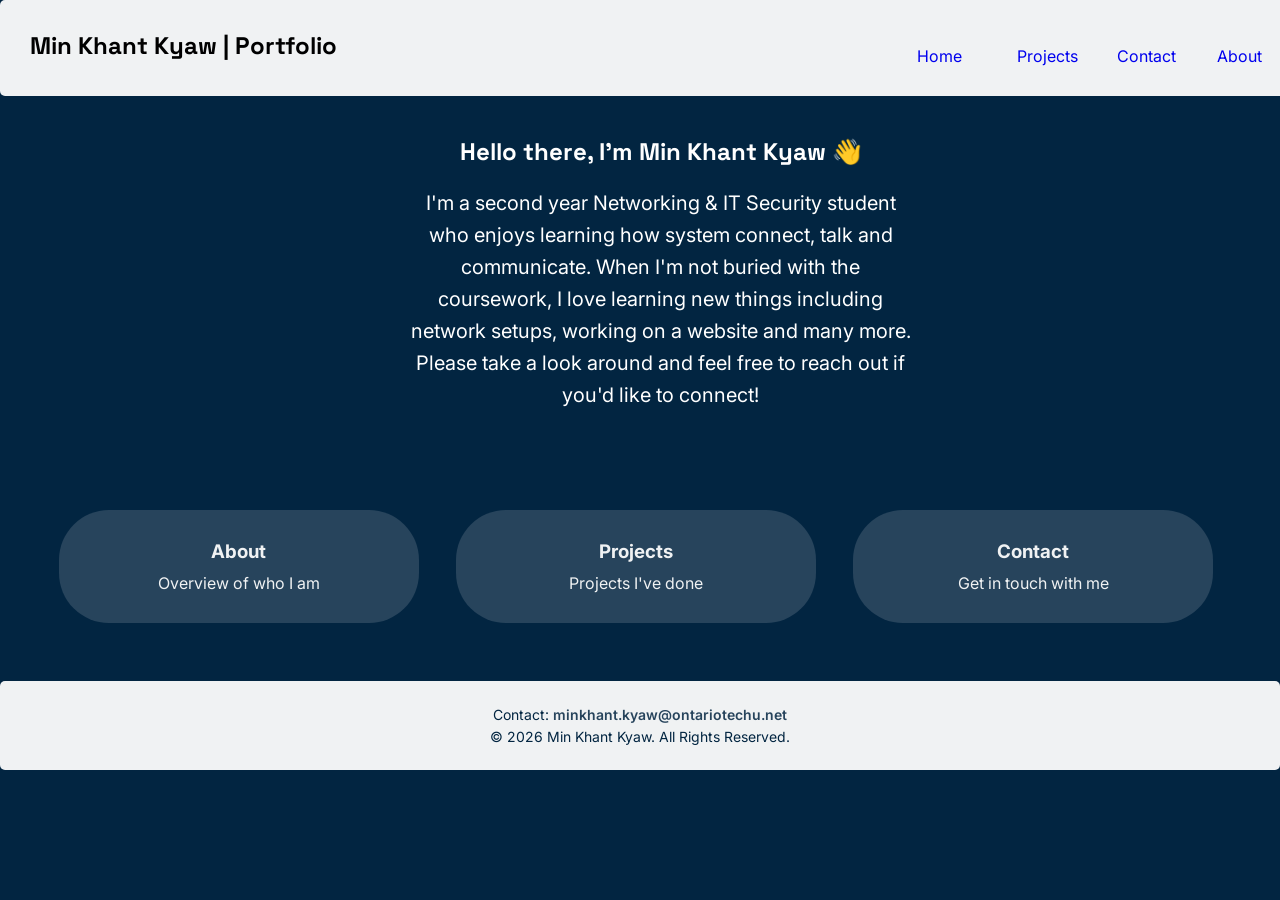
<file: index.html>
<!DOCTYPE html>
<html lang="en">
    <head>
        <meta charset="UTF-8">
        <!--Sets the title display-->
        <title>Min Khant Kyaw | Portfolio</title>
        <!--Connects to google fonts-->
        <link rel="preconnect" href="https://fonts.googleapis.com">
        <link rel="preconnect" href="https://fonts.gstatic.com" crossorigin>
        <link href="https://fonts.googleapis.com/css2?family=Inter:wght@400;600&family=Space+Grotesk:wght@300..700&display=swap" rel="stylesheet">
        <!--Main CSS link-->
        <link rel="stylesheet" href="style.css">
        <!--Linking different viewports-->
        <meta name="viewport" content="width=device-width, initial-scale=1.0">
        <link rel="stylesheet" href="mobile.css" media="screen and (max-width: 480px)">
        <link rel="stylesheet" href="tablet.css" media="screen and (min-width: 481px) and (max-width: 960px)">
        <link rel="stylesheet" href="style.css"  media="screen and (min-width: 961px)"> 
    </head>
    <!--Contains Visible Content-->
    <body>
         <div class="wrapper">
            <header>
                <h2>Min Khant Kyaw | Portfolio</h2>
                <!--Section containing navigation links-->
                <nav>
                    <!--Creates an unordered list-->
                    <ul>
                        <li><a href="index.html">Home</a></li>
                        <li><a href="projects.html">Projects</a></li>
                        <li><a href="contact.html">Contact</a></li>
                        <li><a href="about.html">About</a></li>
                    </ul>
                </nav>
                <div class="clear"></div>
            </header>
            <!--Main content-->
            <main>
                <article>
                    <!--Group intro-->
                    <h1>Hello there, I'm Min Khant Kyaw 👋</h1>
                    <p>I'm a second year Networking & IT Security student who enjoys learning how system connect, talk and communicate. 
                       When I'm not buried with the coursework, I love learning new things including
                       network setups, working on a website and many more. Please take a look around and 
                       feel free to reach out if you'd like to connect!
                    </p>
                </article>
                
                <!--group three box links-->
                <section class="box-links">
                    <a href="about.html" class="links-box">
                        <h3>About</h3>
                        <p>Overview of who I am</p>
                    </a>
                    <a href="projects.html" class="links-box">
                        <h3>Projects</h3>
                        <p>Projects I've done</p>
                    </a>
                    <a href="contact.html" class="links-box">
                    <h3>Contact</h3>
                    <p>Get in touch with me</p>
                    </a>
                    <div class="clear"></div>

                </section>
                
            </main>

        </div>
        <!--identify footer-->
        <footer>
            <div class="footer">
                <address>
                     Contact: <a href="mailto:minkhant.kyaw@ontariotechu.net">minkhant.kyaw@ontariotechu.net</a>
                </address>
                <p>&copy; 2026 Min Khant Kyaw. All Rights Reserved.</p>
            </div>
        </footer>
    </body>
</html>
</file>
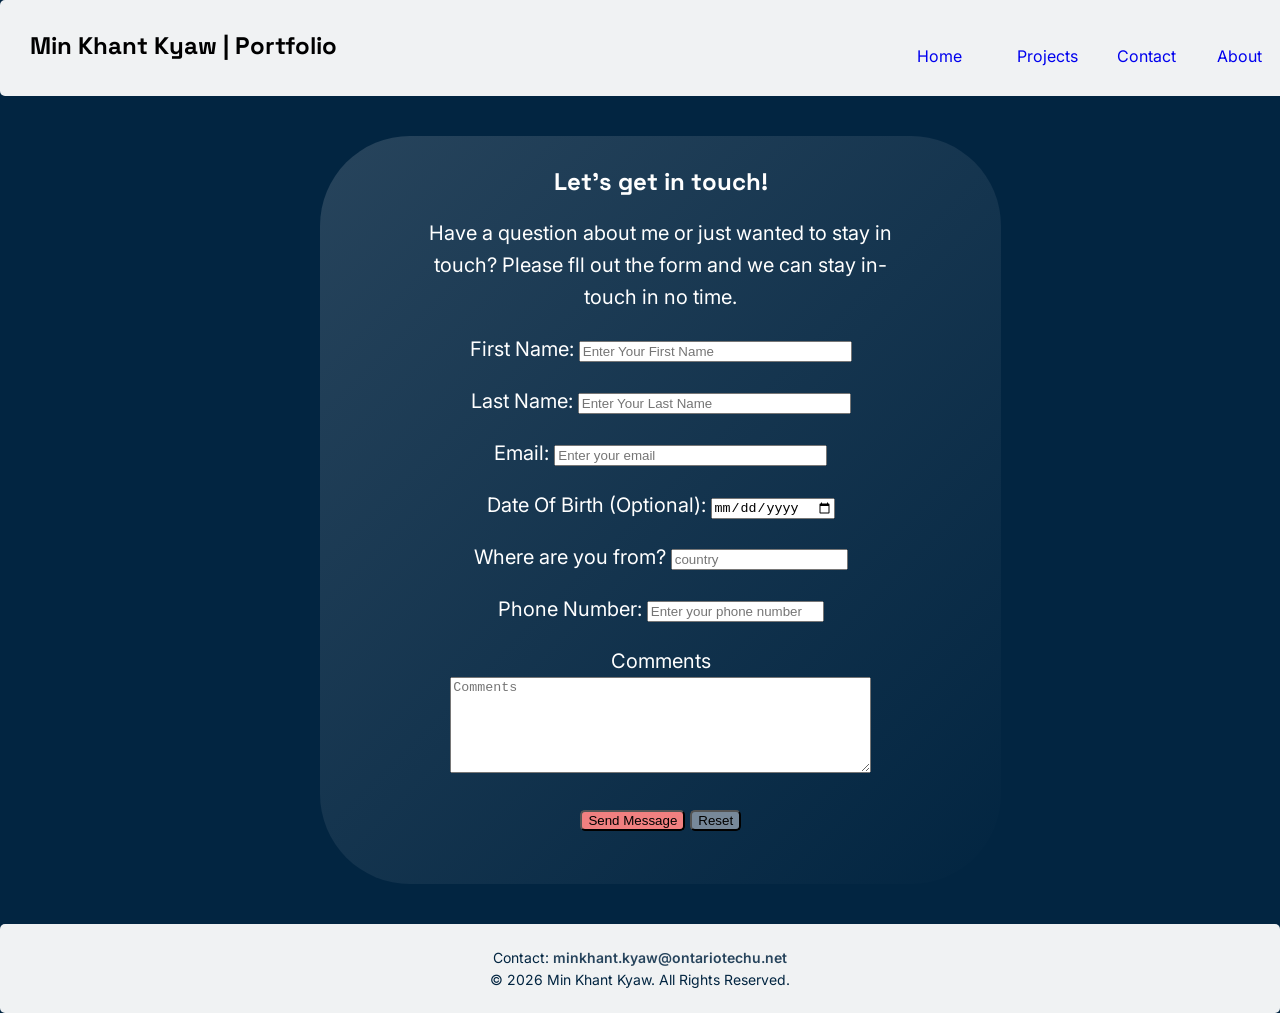
<file: contact.html>
<!DOCTYPE html>
<html lang="en">
    <head>
        <meta charset="UTF-8">
        <title>Min Khant Kyaw | Portfolio</title>
        <link rel="preconnect" href="https://fonts.googleapis.com">
        <link rel="preconnect" href="https://fonts.gstatic.com" crossorigin>
        <link href="https://fonts.googleapis.com/css2?family=Inter:wght@400;600&family=Space+Grotesk:wght@300..700&display=swap" rel="stylesheet">
        <link rel="stylesheet" href="style.css">
        <meta name="viewport" content="width=device-width, initial-scale=1.0">
        <link rel="stylesheet" href="mobile.css" media="screen and (max-width: 480px)">
        <link rel="stylesheet" href="tablet.css" media="screen and (min-width: 481px) and (max-width: 960px)">
        <link rel="stylesheet" href="style.css"  media="screen and (min-width: 961px)">
    </head>
    <body>
        <div class="wrapper">
            <header>
                <h2>Min Khant Kyaw | Portfolio</h2>
                <nav>
                    <ul>
                        <li><a href="index.html">Home</a></li>
                        <li><a href="projects.html">Projects</a></li>
                        <li><a href="contact.html">Contact</a></li>
                        <li><a href="about.html">About</a></li>
                    </ul>
                </nav>
                <div class="clear"></div>
            </header>
            
            <main>
                <!--contact form-->
                <article class="contact">
                    <h1>Let's get in touch!</h1>
                    <p> Have a question about me or just wanted to stay in touch? 
                        Please fll out the form and we can stay in-touch in no time.
                    </p>
                    <form action="mailto:minkhant.kyaw@ontariotechu.net?subject=Contact&Feedback"
                    method="post" enctype="text/plain" name="contactForm">

                    <p>
                        <label for="FirstName">First Name:</label>
                        <input type="text" id="FirstName" name="FirstName" size="32" placeholder="Enter Your First Name" required>
                    </p>
                    <p>
                        <label for="LastName">Last Name:</label>
                        <input type="text" id="LastName" name="LastName" size="32" placeholder="Enter Your Last Name" required>
                    </p>

                    <p>
                        <label for="email">Email:</label>
                        <input type="email" id="email" name="email" size="32" placeholder="Enter your email" required>

                    </p>

                    <p>
                        <label for="dob">Date Of Birth (Optional): </label>
                        <input type="date" id="dob" name="dob" size="32" >
                               
                    </p>
                    <p>
                    <label for="country">Where are you from? </label>
                    <input list="Countries" id="country" placeholder="country">
                    </p>
                 
                    <datalist id="Countries">
                        <option value="Afghanistan"></option>
                        <option value="Albania"></option>
                        <option value="Algeria"></option>
                        <option value="American Samoa">American Samoa</option> 
                        <option value="Andorra">Andorra</option> 
                        <option value="Angola">Angola</option> 
                        <option value="Anguilla">Anguilla</option> 
                        <option value="Antarctica">Antarctica</option> 
                        <option value="Antigua and Barbuda">Antigua and Barbuda</option> 
                        <option value="Argentina">Argentina</option> 
                        <option value="Armenia">Armenia</option> 
                        <option value="Aruba">Aruba</option> 
                        <option value="Australia">Australia</option> 
                        <option value="Austria">Austria</option> 
                        <option value="Azerbaijan">Azerbaijan</option> 
                        <option value="Bahamas">Bahamas</option> 
                        <option value="Bahrain">Bahrain</option> 
                        <option value="Bangladesh">Bangladesh</option> 
                        <option value="Barbados">Barbados</option> 
                        <option value="Belarus">Belarus</option> 
                        <option value="Belgium">Belgium</option> 
                        <option value="Belize">Belize</option> 
                        <option value="Benin">Benin</option> 
                        <option value="Bermuda">Bermuda</option> 
                        <option value="Bhutan">Bhutan</option> 
                        <option value="Bolivia">Bolivia</option> 
                        <option value="Bosnia and Herzegovina">Bosnia and Herzegovina</option> 
                        <option value="Botswana">Botswana</option> 
                        <option value="Bouvet Island">Bouvet Island</option> 
                        <option value="Brazil">Brazil</option> 
                        <option value="British Indian Ocean Territory">British Indian Ocean Territory</option> 
                        <option value="Brunei Darussalam">Brunei Darussalam</option> 
                        <option value="Bulgaria">Bulgaria</option> 
                        <option value="Burkina Faso">Burkina Faso</option> 
                        <option value="Burundi">Burundi</option> 
                        <option value="Cambodia">Cambodia</option> 
                        <option value="Cameroon">Cameroon</option> 
                        <option value="Canada">Canada</option> 
                        <option value="Cape Verde">Cape Verde</option> 
                        <option value="Cayman Islands">Cayman Islands</option> 
                        <option value="Central African Republic">Central African Republic</option> 
                        <option value="Chad">Chad</option> 
                        <option value="Chile">Chile</option> 
                        <option value="China">China</option> 
                        <option value="Christmas Island">Christmas Island</option> 
                        <option value="Cocos (Keeling) Islands">Cocos (Keeling) Islands</option> 
                        <option value="Colombia">Colombia</option> 
                        <option value="Comoros">Comoros</option> 
                        <option value="Congo">Congo</option> 
                        <option value="Congo, The Democratic Republic of The">Congo, The Democratic Republic of The</option> 
                        <option value="Cook Islands">Cook Islands</option> 
                        <option value="Costa Rica">Costa Rica</option> 
                    </datalist>

                    <p>
                        <label for="phone">Phone Number: </label>
                        <input type="tel" id="phone" name="phone" placeholder="Enter your phone number">
                    </p>

                    <p>
                        <label for="comments">Comments</label><br>
                        <textarea name="comments" id="comments" rows="6" cols="50" placeholder="Comments"></textarea>
                    </p>
                    <p class="buttons">
                        <input type="submit" value="Send Message">
                        <input type="reset" value="Reset">
                    </p>
                
                </form>
                </article>
            </main>
        </div>
         <footer>
            <div class="footer">
                <address>
                     Contact: <a href="mailto:minkhant.kyaw@ontariotechu.net">minkhant.kyaw@ontariotechu.net</a>
                </address>
                <p>&copy; 2026 Min Khant Kyaw. All Rights Reserved.</p>
            </div>
        </footer>
    </body>
</html>
</file>
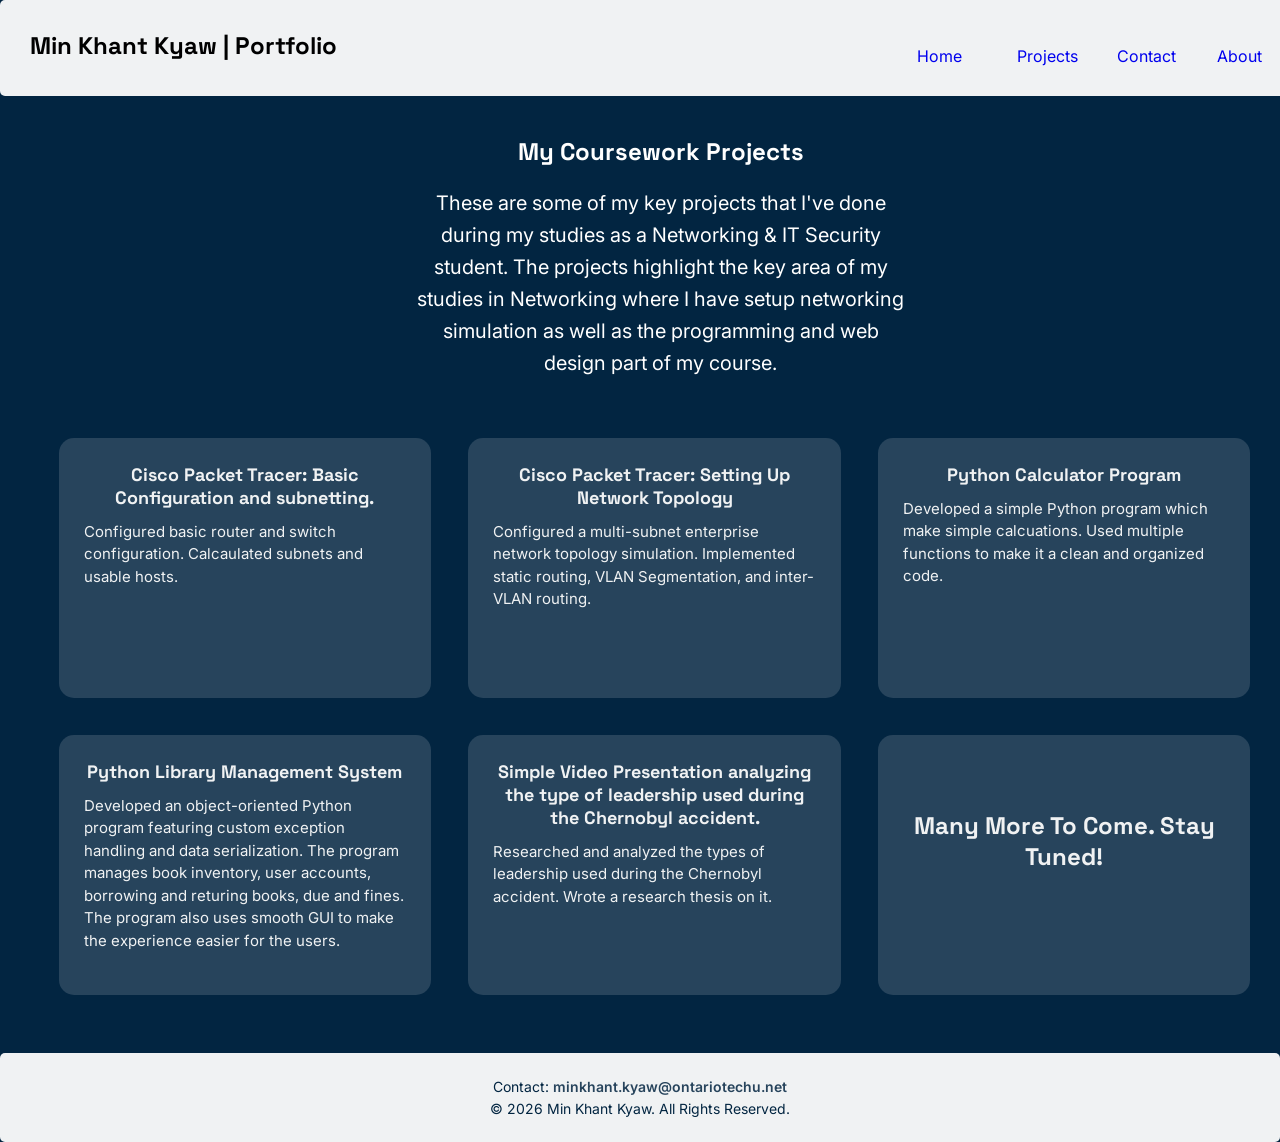
<file: projects.html>
<!DOCTYPE html>
<html lang="en">
    <head>
        <meta charset="UTF-8">
        <title>Min Khant Kyaw | Portfolio</title>
        <link rel="preconnect" href="https://fonts.googleapis.com">
        <link rel="preconnect" href="https://fonts.gstatic.com" crossorigin>
        <link href="https://fonts.googleapis.com/css2?family=Inter:wght@400;600&family=Space+Grotesk:wght@300..700&display=swap" rel="stylesheet">
        <link rel="stylesheet" href="style.css">
        <meta name="viewport" content="width=device-width, initial-scale=1.0">
        <link rel="stylesheet" href="mobile.css" media="screen and (max-width: 480px)">
        <link rel="stylesheet" href="tablet.css" media="screen and (min-width: 481px) and (max-width: 960px)">
        <link rel="stylesheet" href="style.css"  media="screen and (min-width: 961px)">
    </head>
    <body>
        <div class="wrapper">
            <header>
                <h2>Min Khant Kyaw | Portfolio</h2>
                <nav>
                    <ul>
                        <li><a href="index.html">Home</a></li>
                        <li><a href="projects.html">Projects</a></li>
                        <li><a href="contact.html">Contact</a></li>
                        <li><a href="about.html">About</a></li>
                    </ul>
                </nav>
                <div class="clear"></div>
            </header>
            <main>
                <article>
                    <h1>My Coursework Projects</h1>
                    <p>These are some of my key projects that I've done during my studies as a 
                       Networking & IT Security student. The projects highlight the key area of
                       my studies in Networking where I have setup networking simulation as well as 
                       the programming and web design part of my course. 
                    </p>
                </article>

                <section class="project-con">
                    <!--group all project box-->
                    

                    <div class="project-box">
                        <!--project title-->
                        <h3>Cisco Packet Tracer: Basic Configuration and subnetting.</h3>
                        <p>Configured basic router and switch configuration. Calcaulated subnets and usable hosts.
                        </p>
                        <!--brief explination-->
                    </div>

                    <div class="project-box">
                        <h3>Cisco Packet Tracer: Setting Up Network Topology</h3>
                        <p>Configured a multi-subnet enterprise network topology simulation. 
                           Implemented static routing, VLAN Segmentation, and inter-VLAN routing.
                        </p>
                    </div>                    

                    <div class="project-box">
                        <h3>Python Calculator Program</h3>
                        <p>Developed a simple Python program which make simple calcuations. Used multiple functions
                           to make it a clean and organized code. 
                        </p>
                    </div>

                    <div class="project-box">
                        <h3>Python Library Management System</h3>
                        <p>Developed an object-oriented Python program featuring custom exception handling 
                            and data serialization. The program manages book inventory, user accounts, borrowing and 
                            returing books, due and fines. The program also uses smooth GUI to make the experience easier
                            for the users.
                        </p>
                    </div>

                    <div class="project-box">
                        <h3>Simple Video Presentation analyzing the type of leadership used during the Chernobyl accident.</h3>
                        <p>Researched and analyzed the types of leadership used during the Chernobyl accident. Wrote
                           a research thesis on it.
                        </p>
                    </div>

                    <div class="project-box">
                        <h1>Many More To Come. Stay Tuned!</h1>                                            
                    </div>

                    <div class="clear"></div>
                </section>                
            </main>
        </div>
         <footer>
            <div class="footer">
                <address>
                     Contact: <a href="mailto:minkhant.kyaw@ontariotechu.net">minkhant.kyaw@ontariotechu.net</a>
                </address>
                <p>&copy; 2026 Min Khant Kyaw. All Rights Reserved.</p>
            </div>
        </footer>
    </body>
</html>
</file>
<file: style.css>
@charset "UTF-8";

/* Styling the entire body */
body{
    background-color: #022541;
    padding: 0;
    margin: 0;
    height: 100%;
    font-family: 'Inter', Arial, sans-serif;
    
}

/*styling the header*/
header{
    background-color: #F0F2F3;
    width:99%;
    margin-left: auto;
    margin-right: auto;
    padding: 30px;
    border-radius: 5px;
    
}

/*styling the heading insider the header*/
header h2{
    margin: 0;
    float: left;
    font-family: 'Space Grotesk',Arial, sans-serif;
}

/*styling the nav tab*/
nav{
    float: right;
}

/*styling each item inside nav*/
nav ul li{
    float: left;
    width: 80px;
    list-style: none;
    margin-left: 20px;
    text-decoration: none;
}

/*styling links inside the nav menu*/
nav ul li a{
    text-decoration: none;
}

/*clears folated elements*/
.clear{
    clear: both;
}

/*main content area styling*/
main{
    width: 97%;
    margin-left: auto;
    margin-right: auto;
    padding: 40px;
    min-height: 500px;
    color: white;
    
}

/*styling main heading inside an article in main*/
main article h1{
    margin: 0 0 15px 0;
    font-family: 'Space Grotesk', Arial, sans-serif;
    text-align: center;
    font-weight: bold;

  
}

/*styling paragraphs inside article in main*/
main article p{
    line-height: 1.6;
    font-size: 20px;
    max-width: 500px;
    margin-left: auto;
    margin-right: auto;
    text-align: center;
}
/*adding space above the section containg the hompage link boxes*/
.box-links{
    margin-top: 80px;
}
/*styling the link boxes*/
.links-box{
    float: left;
    width: 29%;
    margin: 1.5%;
    padding: 30px;
    box-sizing: border-box;
    background-color:#27445C;
    text-decoration: none;
    color: #F0F2F3;
    border-radius: 50px;
    opacity: 1;
    text-align: center;
}

/*styling the heading inside each box*/
.links-box h3{
    margin: 0 0 10px 0;
}
/*styling the paragraph inside each box*/
.links-box p{
    margin: 0;
}
/*styling the appearance of link box using hover*/
.links-box:hover{
    background-color: #F0F2F3;
    color: black

}   

/*styling the contact section*/
.contact{
    background: #27445C;
    background: -moz-linear-gradient(135deg, #27445C 0%, #022541 100%);
    background: -webkit-linear-gradient(135deg, #27445C 0%, #022541 100%);
    background: -o-linear-gradient(135deg, #27445C 0%, #022541 100%);
    background: linear-gradient(135deg, #27445C 0%, #022541 100%);

    padding: 30px;
    margin: auto;
    border-radius: 90px;
    width: 50%;
    color: white;
}

/*styling the button*/
main article form p.buttons input[type="submit"]{
    background-color:lightcoral;  
    border-radius: 5px; 
}
/*styling the button*/
main article form p.buttons input[type="reset"]{
    background-color: lightslategray;  
    border-radius: 5px;
}

/*adding space above project box*/
.project-con{
    margin-top: 40px;
   }

/*styling each project box*/
.project-box{
    float: left;
    width: 30%;
    margin: 1.5%;
    padding: 25px;
    box-sizing: border-box;
    background-color: #27445C;
    color: #F0F2F3;
    border-radius: 15px;
    min-height: 260px;
    max-height: 260px;
}

/*styling project titles*/
.project-box h3{
    margin: 0 0 12px 0;
    font-family: 'Space Grotesk' , Arial, sans-serif;
    font-size: 18px;
    text-align: center;
}
/*styling the heading for the last project box*/
.project-box h1{
    margin-top: 50px;
    font-family: 'Space Grotesk' , Arial, sans-serif;
    text-align: center;
}
/*styling the descriptions in the project box*/
.project-box p{
    margin: 0;
    font-size: 15px;
    line-height: 1.5;
    text-align: left;
}
/*styling the appearance of project box using hover*/
.project-box:hover{
    background-color: #F0F2F3;
    color: #022541;
}

/*styling the footer*/
footer{
   background-color: #F0F2F3;
    width:100%;
    margin-left: auto;
    margin-right: auto;
    padding: 20px;
    border-radius: 5px;
    box-sizing: border-box;
    color: #022541;
    text-align: center;
}
/*styling the about page article*/
.about-article{
    background:#27445C;
    padding: 30px;
    border-radius: 12px;
    margin-bottom: 30px;
    
}
/*styling heading 1 and 2 inside the about page*/
.about-article h1, .about-article h2{
    color: #F0F2F3;
    margin-bottom: 20px
}

/*styling profile photo*/
.profile-photo{
    float: left;
    width: 200px;
    height: auto;
    border-radius: 10px;
    border: 3px solid #F0F2F3;
    margin-right: 25px;
    margin-bottom: 15px;

}
/*styling paragraphs*/
.bio-text p {
    color: #F0F2F3;
    line-height: 1.6;
    margin-bottom: 15px;
}

/*styling video container*/
.video{
    margin-top: 15px;
    text-align: center;
}

/*adjusting video*/
.video video{
    width: 100%;
    max-width: 500px;
    border-radius: 8px;
    border: 2px solid #F0F2F3;
}


footer p{
   margin: 5px 0;
   font-size: 14px;
}

footer a{
    color: #27445C;
    text-decoration: none;
    font-weight: 600;
}

footer address{
    font-style: normal;
    margin: 5px 0;
    font-size: 14px;
}
footer a:hover{
    text-decoration: underline;
}
</file>
<file: mobile.css>
@charset "UTF-8";

body {
    background-color: #022541;
    padding: 0;
    margin: 0;
    font-family: 'Inter', Arial, sans-serif;
}

header {
    background-color: #F0F2F3;
    width: 92%;
    margin: 10px auto;
    padding: 15px;
    border-radius: 5px;
}

header h2 {
    margin: 0 0 10px 0;
    float: none;
    text-align: center;
    font-family: 'Space Grotesk', Arial, sans-serif;
    font-size: 1.2rem;
}

nav {
    float: none;
    text-align: center;
}

nav ul {
    padding: 0;
    margin: 0;
    list-style: none;
}

nav ul li {
    float: none;
    display: inline-block;
    width: auto;
    margin: 5px 10px;
}

nav ul li a {
    text-decoration: none;
    color: #022541;
    font-weight: 600;
}

.clear {
    clear: both;
}

main {
    width: 90%;
    margin: 0 auto;
    padding: 20px 10px;
    min-height: 300px;
    color: white;
    
}

main article h1 {
    margin: 0 0 15px 0;
    font-family: 'Space Grotesk', Arial, sans-serif;
    text-align: center;
    font-weight: bold;
    font-size: 1.5rem;
}

main article p {
    line-height: 1.5;
    font-size: 16px;
    max-width: 100%;
    margin: 0 auto 15px auto;
    text-align: center;
}

/* Stacking boxes vertically on mobile */
.box-links, .project-con {
    margin-top: 20px;
}

.links-box, .project-box {
    float: none;
    width: auto;
    margin: 15px 20px;
    padding: 20px;
    box-sizing: border-box;
    background-color: #27445C;
    color: #F0F2F3;
    border-radius: 12px;
    text-align: center;
    min-height: auto;
    max-height: none;
}

.links-box h3, .project-box h3 {
    margin: 0 0 10px 0;
}

.project-box h1 {
    margin-top: 15px;
    font-size: 1.3rem;
}

.project-box p {
    text-align: center;
}

.links-box:hover, .project-box:hover {
    background-color: #F0F2F3;
    color: #022541;
}

.contact {
    background: #27445C;
    padding: 20px;
    margin: auto;
    border-radius: 20px;
    width: 90%;
    color: white;
}

main article form p.buttons input[type="submit"] {
    background-color: lightcoral;
    border-radius: 5px;
    padding: 8px 15px;
}

main article form p.buttons input[type="reset"] {
    background-color: lightslategray;
    border-radius: 5px;
    padding: 8px 15px;
}

/* Profile adjusting for mobile */
.about-article {
    background: #27445C;
    padding: 20px;
    border-radius: 10px;
    margin-bottom: 20px;
}

.about-article h1, .about-article h2 {
    color: #F0F2F3;
    margin-bottom: 15px;
    text-align: center;
}

.profile-photo {
    float: none;
    display: block;
    margin: 0 auto 15px auto;
    width: 140px;
    height: auto;
    border-radius: 10px;
    border: 3px solid #F0F2F3;
}

.bio-text p {
    color: #F0F2F3;
    line-height: 1.5;
    margin-bottom: 15px;
    text-align: left;
}

.video {
    margin-top: 15px;
    text-align: center;
}

.video video {
    width: 100%;
    max-width: 100%;
    border-radius: 8px;
    border: 2px solid #F0F2F3;
}

footer {
    background-color: #F0F2F3;
    width: 100%;
    margin: 0 auto;
    padding: 15px;
    box-sizing: border-box;
    color: #022541;
    text-align: center;
}

footer p {
    margin: 5px 0;
    font-size: 13px;
}

footer a {
    color: #27445C;
    text-decoration: none;
    font-weight: 600;
}

footer address {
    font-style: normal;
    margin: 5px 0;
    font-size: 13px;
}
</file>
<file: tablet.css>
@charset "UTF-8";

body {
    background-color: #022541;
    padding: 0;
    margin: 0;
    font-family: 'Inter', Arial, sans-serif;
}

header {
    background-color: #F0F2F3;
    width: 95%;
    margin: 20px auto;
    padding: 25px;
    border-radius: 5px;
}

header h2 {
    margin: 0;
    float: left;
    font-family: 'Space Grotesk', Arial, sans-serif;
    font-size: 1.3rem;
}

nav {
    float: right;
}

nav ul li {
    float: left;
    width: 70px;
    list-style: none;
    margin-left: 15px;
}

nav ul li a {
    text-decoration: none;
    color: #022541;
}

.clear {
    clear: both;
}

main {
    width: 92%;
    margin: 0 auto;
    padding: 30px;
    min-height: 450px;
    color: white;
}

main article h1 {
    margin: 0 0 15px 0;
    font-family: 'Space Grotesk', Arial, sans-serif;
    text-align: center;
    font-weight: bold;
}

main article p {
    line-height: 1.6;
    font-size: 18px;
    max-width: 450px;
    margin-left: auto;
    margin-right: auto;
    text-align: center;
}

.box-links {
    margin-top: 40px;
}

/* adjusting for tablet*/
.links-box, .project-box {
    float: left;
    width: 46%;
    margin: 2%;
    padding: 25px;
    box-sizing: border-box;
    background-color: #27445C;
    color: #F0F2F3;
    border-radius: 30px;
    min-height: 260px;
    max-height: none;
    text-align: center;
}

.links-box h3, .project-box h3 {
    margin: 0 0 10px 0;
}

.links-box p, .project-box p {
    margin: 0;
    text-align: left;
    font-size: 14px;
}

.project-box h1 {
    margin-top: 30px;
    font-family: 'Space Grotesk', Arial, sans-serif;
    text-align: center;
}

.links-box:hover, .project-box:hover {
    background-color: #F0F2F3;
    color: #022541;
}

.contact {
    background: #27445C;
    background: linear-gradient(135deg, #27445C 0%, #022541 100%);
    padding: 25px;
    margin: auto;
    border-radius: 50px;
    width: 70%;
    color: white;
}

main article form p.buttons input[type="submit"] {
    background-color: lightcoral;
    border-radius: 5px;
}

main article form p.buttons input[type="reset"] {
    background-color: lightslategray;
    border-radius: 5px;
}

.project-con {
    margin-top: 30px;
}

footer {
    background-color: #F0F2F3;
    width: 95%;
    margin: 20px auto;
    padding: 20px;
    border-radius: 5px;
    box-sizing: border-box;
    color: #022541;
    text-align: center;
}

.about-article {
    background: #27445C;
    padding: 25px;
    border-radius: 12px;
    margin-bottom: 25px;
}

.about-article h1, .about-article h2 {
    color: #F0F2F3;
    margin-bottom: 20px;
}

.profile-photo {
    float: left;
    width: 170px;
    height: auto;
    border-radius: 10px;
    border: 3px solid #F0F2F3;
    margin-right: 20px;
    margin-bottom: 15px;
}

.bio-text p {
    color: #F0F2F3;
    line-height: 1.6;
    margin-bottom: 15px;
}

.video {
    margin-top: 15px;
    text-align: center;
}

.video video {
    width: 100%;
    max-width: 450px;
    border-radius: 8px;
    border: 2px solid #F0F2F3;
}

footer p {
    margin: 5px 0;
    font-size: 14px;
}

footer a {
    color: #27445C;
    text-decoration: none;
    font-weight: 600;
}

footer address {
    font-style: normal;
    margin: 5px 0;
    font-size: 14px;
}

footer a:hover {
    text-decoration: underline;
}
</file>
